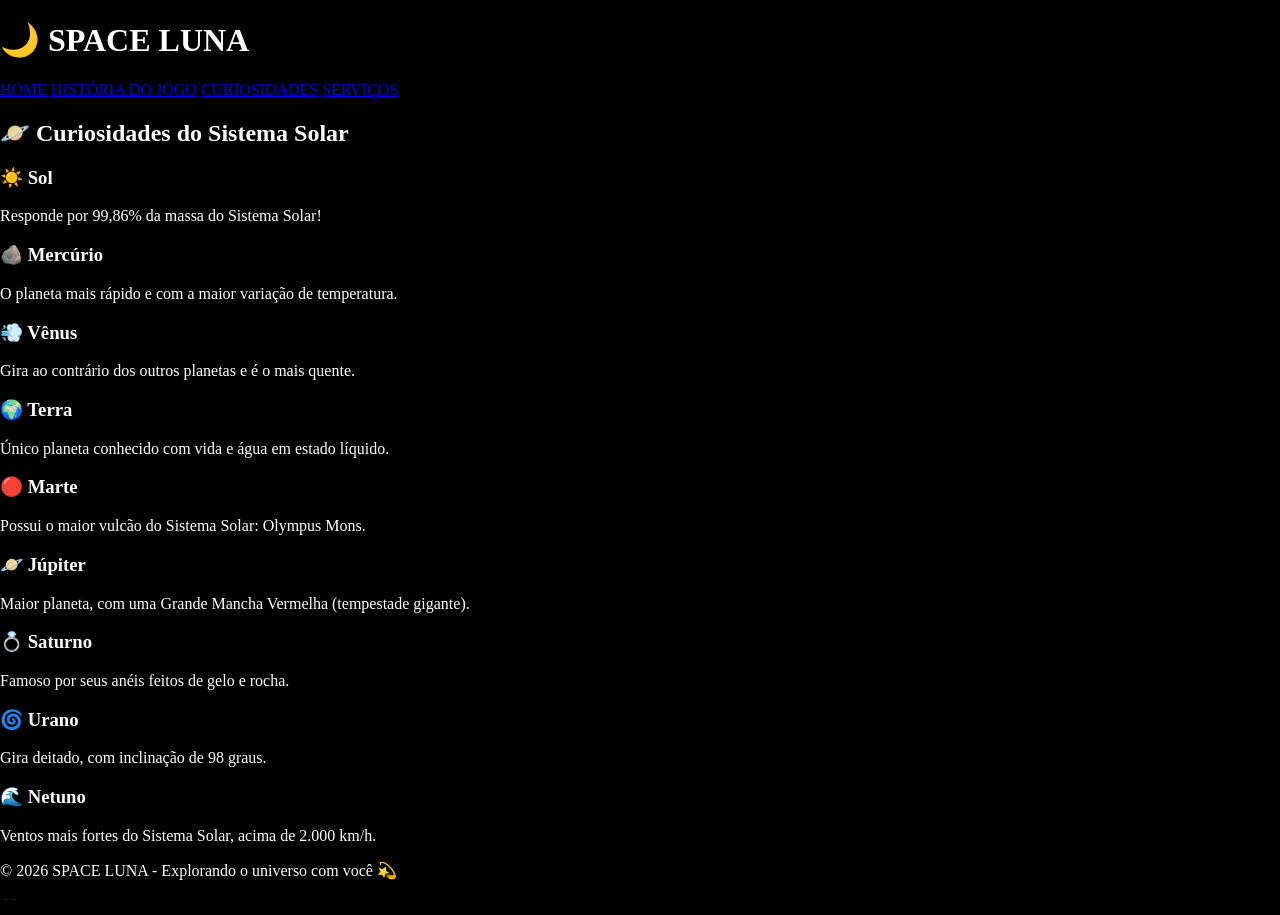
<file: curiosidades.html>
<!DOCTYPE html>
<html lang="pt-br">
<head>
    <meta charset="UTF-8">
    <meta name="viewport" content="width=device-width, initial-scale=1.0">
    <title>SPACE LUNA - Curiosidades</title>
    <link rel="stylesheet" href="style.css">
</head>
<body>
    <header>
        <h1>🌙 SPACE LUNA</h1>
        <nav>
            <a href="index.html">HOME</a>
            <a href="historia.html">HISTÓRIA DO JOGO</a>
            <a href="curiosidades.html">CURIOSIDADES</a>
            <a href="servicos.html">SERVIÇOS</a>
        </nav>
    </header>

    <main class="curiosidades">
        <h2>🪐 Curiosidades do Sistema Solar</h2>
        <div class="planetas">
            <div class="planeta">
                <h3>☀️ Sol</h3>
                <p>Responde por 99,86% da massa do Sistema Solar!</p>
            </div>
            <div class="planeta">
                <h3>🪨 Mercúrio</h3>
                <p>O planeta mais rápido e com a maior variação de temperatura.</p>
            </div>
            <div class="planeta">
                <h3>💨 Vênus</h3>
                <p>Gira ao contrário dos outros planetas e é o mais quente.</p>
            </div>
            <div class="planeta">
                <h3>🌍 Terra</h3>
                <p>Único planeta conhecido com vida e água em estado líquido.</p>
            </div>
            <div class="planeta">
                <h3>🔴 Marte</h3>
                <p>Possui o maior vulcão do Sistema Solar: Olympus Mons.</p>
            </div>
            <div class="planeta">
                <h3>🪐 Júpiter</h3>
                <p>Maior planeta, com uma Grande Mancha Vermelha (tempestade gigante).</p>
            </div>
            <div class="planeta">
                <h3>💍 Saturno</h3>
                <p>Famoso por seus anéis feitos de gelo e rocha.</p>
            </div>
            <div class="planeta">
                <h3>🌀 Urano</h3>
                <p>Gira deitado, com inclinação de 98 graus.</p>
            </div>
            <div class="planeta">
                <h3>🌊 Netuno</h3>
                <p>Ventos mais fortes do Sistema Solar, acima de 2.000 km/h.</p>
            </div>
        </div>
    </main>

    <footer>
        <p>&copy; 2026 SPACE LUNA - Explorando o universo com você 💫</p>
    </footer>
    <!-- Botão Jogar centralizado na parte inferior -->
    <div class="logo-jogar-centro">
         <a href="#" class="logo-jogar">🎮 JOGAR</a>
    </div>
</body>
</html>
</file>
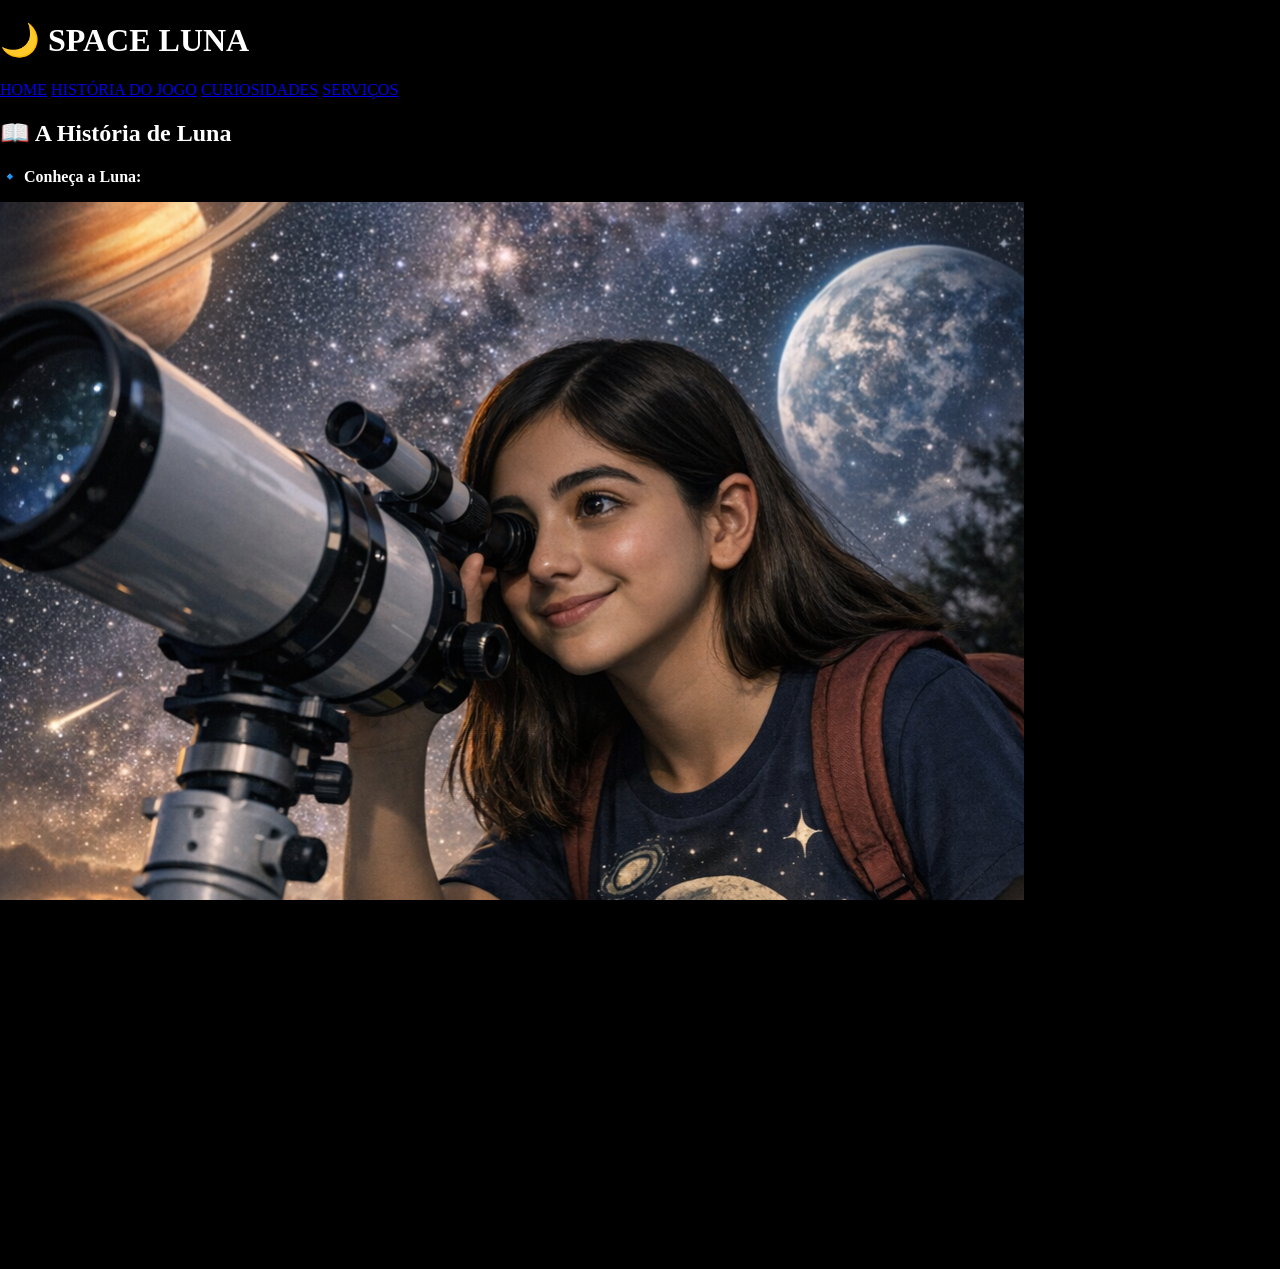
<file: historia.html>
<!DOCTYPE html>
<html lang="pt-br">
<head>
    <meta charset="UTF-8">
    <meta name="viewport" content="width=device-width, initial-scale=1.0">
    <title>SPACE LUNA - História do Jogo</title>
    <link rel="stylesheet" href="style.css">
</head>
<body>
    <header>
        <h1>🌙 SPACE LUNA</h1>
        <nav>
            <a href="index.html">HOME</a>
            <a href="historia.html">HISTÓRIA DO JOGO</a>
            <a href="curiosidades.html">CURIOSIDADES</a>
            <a href="servicos.html">SERVIÇOS</a>
        </nav>
    </header>

    <main class="historia">
        <h2>📖 A História de Luna</h2>
        
        <!-- Espaço para imagem da personagem Luna -->
        <div class="campo-imagem">
            <p><strong>🔹 Conheça a Luna:</strong></p>
            <img src="imagens/luna-personagem3.PNG" alt="Personagem Luna" class="personagem">
            <p><em>Conheça um pouco mais de como tudo começou....</em></p>
        </div>

        <!-- Espaço para texto da história -->
        <div class="campo-texto">
            <p><strong>🔹 História do jogo </strong></p>
            <p>
                Luna é uma jovem estudante do ensino médio que sempre sonhou em viajar pelo espaço. 
                Um dia, ao mexer em um antigo telescópio da avó, ela é transportada para uma dimensão 
                onde os planetas do Sistema Solar ganham vida! Agora, Luna precisa completar missões 
                científicas para restaurar o equilíbrio do cosmos e voltar para casa.
            </p>
            <p>
                No jogo, você acompanha Luna em sua jornada, aprendendo sobre cada planeta, 
                enfrentando desafios astronômicos e coletando estrelas do conhecimento. 
                Uma aventura feita por meninas, para meninas!
            </p>
        </div>
    </main>

    <footer>
        <p>&copy; 2026 SPACE LUNA - Explorando o universo com você 💫</p>
    </footer>
    <!-- Botão Jogar centralizado na parte inferior -->
    <div class="logo-jogar-centro">
         <a href="#" class="logo-jogar">🎮 JOGAR</a>
    </div>
</body>
</html>
</file>
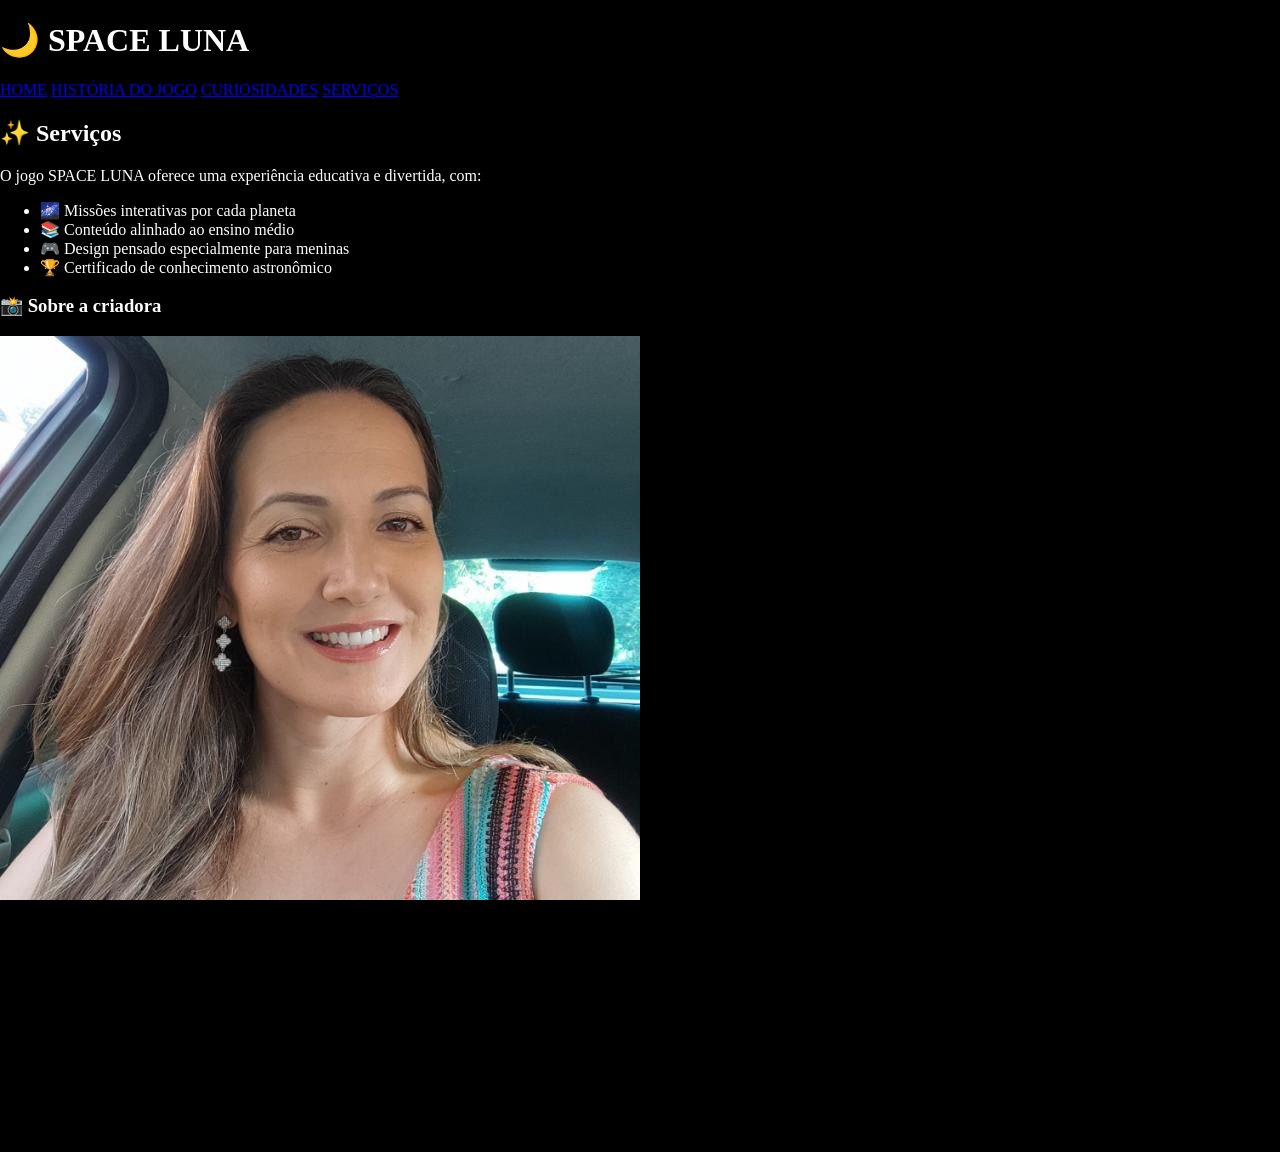
<file: servicos.html>
<!DOCTYPE html>
<html lang="pt-br">
<head>
    <meta charset="UTF-8">
    <meta name="viewport" content="width=device-width, initial-scale=1.0">
    <title>SPACE LUNA - Serviços</title>
    <link rel="stylesheet" href="style.css">
</head>
<body>
    <header>
        <h1>🌙 SPACE LUNA</h1>
        <nav>
            <a href="index.html">HOME</a>
            <a href="historia.html">HISTÓRIA DO JOGO</a>
            <a href="curiosidades.html">CURIOSIDADES</a>
            <a href="servicos.html">SERVIÇOS</a>
        </nav>
    </header>

    <main class="servicos">
        <h2>✨ Serviços</h2>
        <p>O jogo SPACE LUNA oferece uma experiência educativa e divertida, com:</p>
        <ul>
            <li>🌌 Missões interativas por cada planeta</li>
            <li>📚 Conteúdo alinhado ao ensino médio</li>
            <li>🎮 Design pensado especialmente para meninas</li>
            <li>🏆 Certificado de conhecimento astronômico</li>
        </ul>

        <!-- Área para sua foto e formação -->
        <div class="formacao">
            <h3>📸 Sobre a criadora</h3>
            <div class="campo-imagem-formacao">
                <img src="imagens/minha-foto.jpeg" alt="Minha foto" class="foto-autora">
                <p><em>Elissandra Beneti Cateli Mangolin </em></p>
            </div>
            <p><strong>Formação:</strong> Acadêmica do primeiro período de Engenharia de Software pelo Grupo Integrado</p>
            <p>Este site é um projeto acadêmico desenvolvido para a faculdade, unindo tecnologia, astronomia e empoderamento feminino.</p>
        </div>
    </main>

    <footer>
        <p>&copy; 2026 SPACE LUNA - Explorando o universo com você 💫</p>
    </footer>
   <!-- Botão Jogar centralizado na parte inferior -->
    <div class="logo-jogar-centro">
         <a href="#" class="logo-jogar">🎮 JOGAR</a>
    </div>
</body>
</html>
</file>
<file: style.css>
html, body {
	padding: 0;
	margin: 0;
	overflow: hidden;
	height: 100%;
}

body {
	background: #000000;
	color: white;
}

input[type="file"] {
	color: black;
}

/* for scaling checkboxes according to the font size */
.c3-auto-size-checkbox {
	font-size: 1em;
	width: 1em;
	height: 1em;
	vertical-align: bottom;
	margin: 0.1em 0.25em;
}

html, body, canvas {
	touch-action-delay: none;
	touch-action: none;
}

canvas, .c3htmlwrap {
	position: absolute;
}

.c3htmlwrap {
	contain: strict;
}

.c3overlay {
	pointer-events: none;
}

.c3htmlwrap[interactive] > * {
	pointer-events: auto;
}

/* HACK - work around elements being selectable only in iOS WKWebView for some reason */
html[ioswebview] .c3htmlwrap,
html[ioswebview] canvas {
	-webkit-user-select: none;
	user-select: none;
}

html[ioswebview] .c3htmlwrap > * {
	-webkit-user-select: auto;
	user-select: auto;
}

#notSupportedWrap {
	margin: 2em auto 1em auto;
	width: 75%;
	max-width: 45em;
	border: 2px solid #aaa;
	border-radius: 1em;
	padding: 2em;
	background-color: #f0f0f0;
	font-family: "Segoe UI", Frutiger, "Frutiger Linotype", "Dejavu Sans", "Helvetica Neue", Arial, sans-serif;
	color: black;
}

#notSupportedTitle {
	font-size: 1.8em;
}

.notSupportedMessage {
	font-size: 1.2em;
}

.notSupportedMessage em {
	color: #888;
}

/* bbcode styles */
.bbCodeH1 {
	font-size: 2em;
	font-weight: bold;
}

.bbCodeH2 {
	font-size: 1.5em;
	font-weight: bold;
}

.bbCodeH3 {
	font-size: 1.25em;
	font-weight: bold;
}

.bbCodeH4 {
	font-size: 1.1em;
	font-weight: bold;
}

.bbCodeItem::before {
	content: " • ";
}

/* For text icons converted to HTML: size the height to the line height
   preserving the aspect ratio. Also add position: relative as that allows
   just adding a 'top' style for the iconoffsety style. */
.c3-text-icon {
	height: 1em;
	width: auto;
	position: relative;
}

/* screen reader text */
.c3-screen-reader-text {
	position: absolute;
	width: 1px;
    height: 1px;
    overflow: hidden;
    clip: rect(1px, 1px, 1px, 1px);
}
</file>
